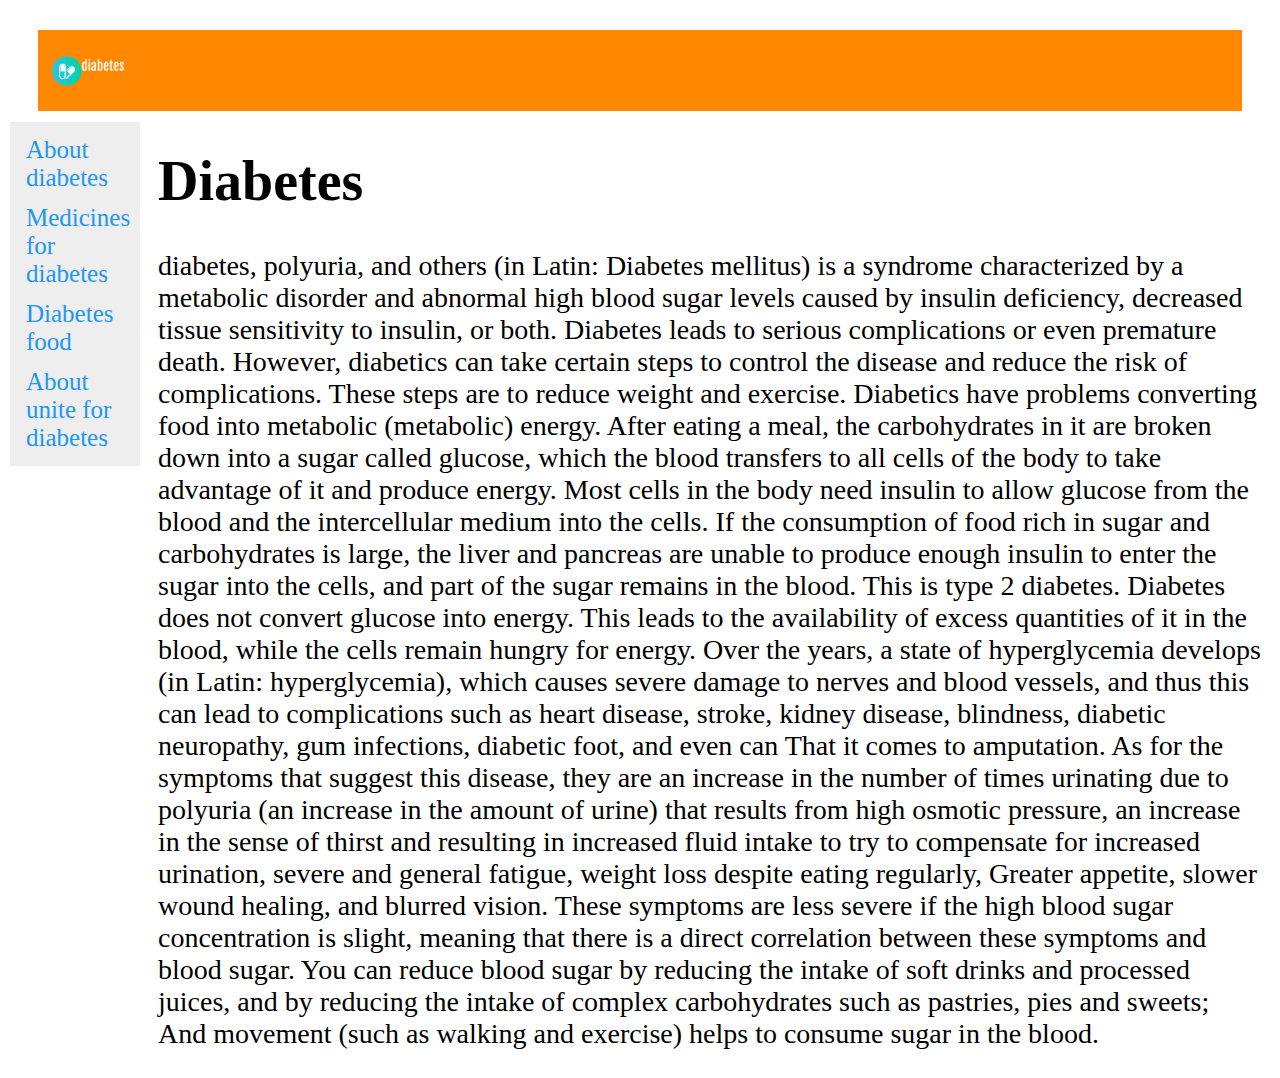
<file: index.html>
<!DOCTYPE html>
<html lang="en">
<head>
    <meta charset="UTF-8">
    <meta name="viewport" content="width=device-width, initial-scale=1">
    <title>Document</title>
    <link rel="stylesheet" href="./css/style.css">
</head>
<body>
 <div class="navbar">
   <img width="80px" src="./img/logo.png" alt="">
 </div>

 <div class="sidenav">
  <a href="./diabetes.html">About diabetes</a>
  <a href="./medicine.html">Medicines for diabetes</a>
  <a href="#">Diabetes food</a>
  <a href="#">About unite for diabetes</a>
 </div>
 <div class="main">
  <h1>Diabetes</h1>
  <p>
     diabetes, polyuria, and others (in Latin: Diabetes mellitus) is a syndrome characterized by a metabolic disorder and abnormal high blood sugar levels caused by insulin deficiency, decreased tissue sensitivity to insulin, or both. Diabetes leads to serious complications or even premature death. However, diabetics can take certain steps to control the disease and reduce the risk of complications. These steps are to reduce weight and exercise.

     Diabetics have problems converting food into metabolic (metabolic) energy. After eating a meal, the carbohydrates in it are broken down into a sugar called glucose, which the blood transfers to all cells of the body to take advantage of it and produce energy. Most cells in the body need insulin to allow glucose from the blood and the intercellular medium into the cells. If the consumption of food rich in sugar and carbohydrates is large, the liver and pancreas are unable to produce enough insulin to enter the sugar into the cells, and part of the sugar remains in the blood. This is type 2 diabetes.
 
     Diabetes does not convert glucose into energy. This leads to the availability of excess quantities of it in the blood, while the cells remain hungry for energy. Over the years, a state of hyperglycemia develops (in Latin: hyperglycemia), which causes severe damage to nerves and blood vessels, and thus this can lead to complications such as heart disease, stroke, kidney disease, blindness, diabetic neuropathy, gum infections, diabetic foot, and even can That it comes to amputation.
 
     As for the symptoms that suggest this disease, they are an increase in the number of times urinating due to polyuria (an increase in the amount of urine) that results from high osmotic pressure, an increase in the sense of thirst and resulting in increased fluid intake to try to compensate for increased urination, severe and general fatigue, weight loss despite eating regularly, Greater appetite, slower wound healing, and blurred vision. These symptoms are less severe if the high blood sugar concentration is slight, meaning that there is a direct correlation between these symptoms and blood sugar. You can reduce blood sugar by reducing the intake of soft drinks and processed juices, and by reducing the intake of complex carbohydrates such as pastries, pies and sweets; And movement (such as walking and exercise) helps to consume sugar in the blood.
    </p>
  </div>
</body>
</html>
</file>
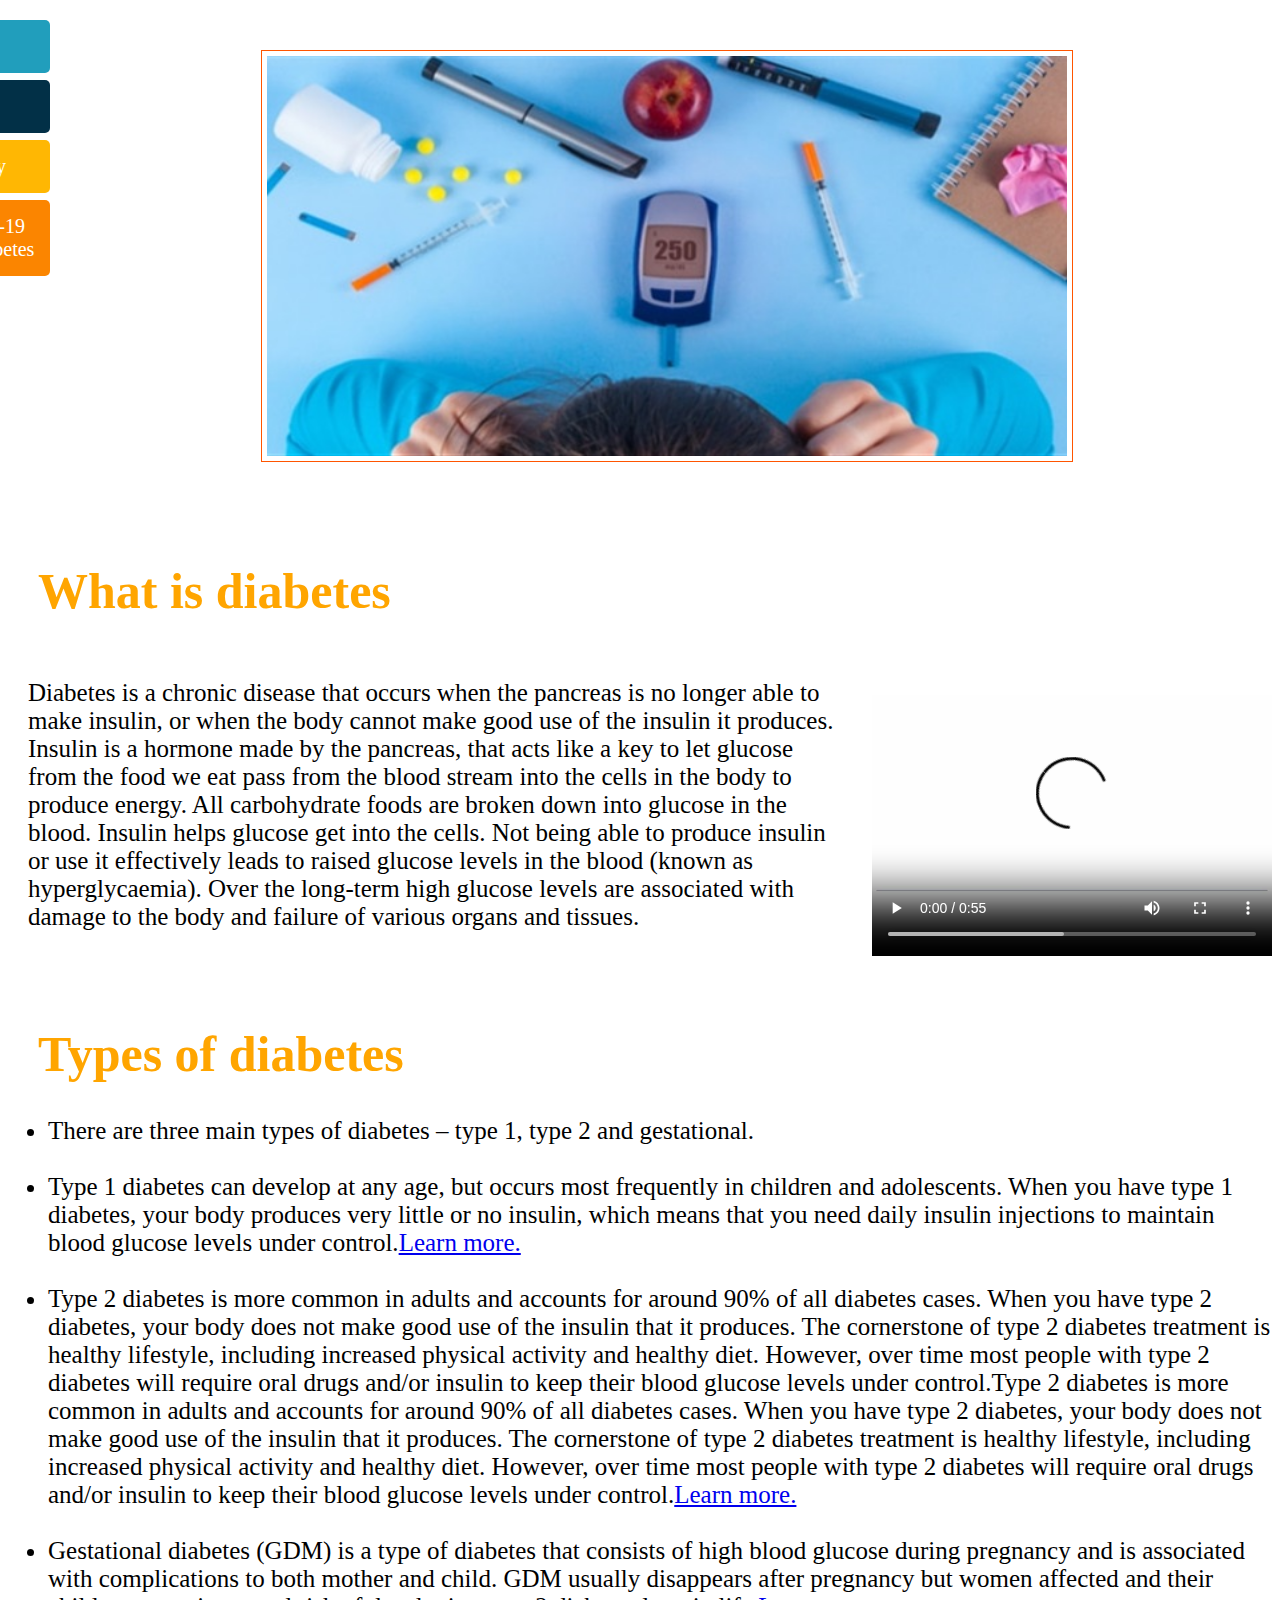
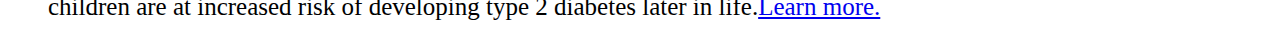
<file: diabetes.html>
<!DOCTYPE html>
<html lang="en">
<head>
    <meta charset="UTF-8">
    <meta name="viewport" content="width=device-width, initial-scale=1.0">
    <title>Document</title>
    <link rel="stylesheet" href="./css/diabetes.css">
</head>
<body>
      <div id="mySidenav" class="sidenav">
        <a href="./index1.html" id="about">Home</a>
        <a href="./facts.html" id="blog">facts</a>
        <a href="./glossary.html" id="projects">Glossary</a>
        <a href="./Covid-19.html" id="contact">COVID-19 and diabetes</a>
      </div>
      
      <img class="slideshow"  name="slideshow">
    <h1 class="title">What is diabetes</h1>
    <div class="total">
    <p class="text">
        Diabetes is a chronic disease that occurs when the pancreas is no longer able to make insulin, or when the body cannot make good use of the insulin it produces.

        Insulin is a hormone made by the pancreas, that acts like a key to let glucose from the food we eat pass from the blood stream into the cells in the body to produce energy. All carbohydrate foods are broken down into glucose in the blood. Insulin helps glucose get into the cells. 
        
        Not being able to produce insulin or use it effectively leads to raised glucose levels in the blood (known as hyperglycaemia). Over the long-term high glucose levels are associated with damage to the body and failure of various organs and tissues.
        
    </p>
     <video  width="400" controls>
      <source src="./video/Whats diabetes Video.mp4" type="video/mp4">
     <source src="./video/Whats diabetes Video.mp4 " type="video/ogg">
     Your browser does not support HTML video.
     </video>
    </div>
    <br> <br> 
    <h1 class="title2">Types of diabetes</h1>
    <ul class="text2">
      <li>There are three main types of diabetes – type 1, type 2 and gestational.</li>
      <br>
      <li>Type 1 diabetes can develop at any age, but occurs most frequently in children and adolescents. When you have type 1 diabetes, your body produces very little or no insulin, which means that you need daily insulin injections to maintain blood glucose levels under control.<a href="./type1.html">Learn more.</a></li>
      <br>
      <li>Type 2 diabetes is more common in adults and accounts for around 90% of all diabetes cases. When you have type 2 diabetes, your body does not make good use of the insulin that it produces. The cornerstone of type 2 diabetes treatment is healthy lifestyle, including increased physical activity and healthy diet. However, over time most people with type 2 diabetes will require oral drugs and/or insulin to keep their blood glucose levels under control.<a>Type 2 diabetes is more common in adults and accounts for around 90% of all diabetes cases. When you have type 2 diabetes, your body does not make good use of the insulin that it produces. The cornerstone of type 2 diabetes treatment is healthy lifestyle, including increased physical activity and healthy diet. However, over time most people with type 2 diabetes will require oral drugs and/or insulin to keep their blood glucose levels under control.<a href="./type2.html">Learn more.</a> </li>
      <br>
      <li>Gestational diabetes (GDM) is a type of diabetes that consists of high blood glucose during pregnancy and is associated with complications to both mother and child. GDM usually disappears after pregnancy but women affected and their children are at increased risk of developing type 2 diabetes later in life.<a href="./gestationaldiabetes.html">Learn more.</a></li>
    </ul>

   <script src="./js/script.js"></script>
</body>
</html>
</file>
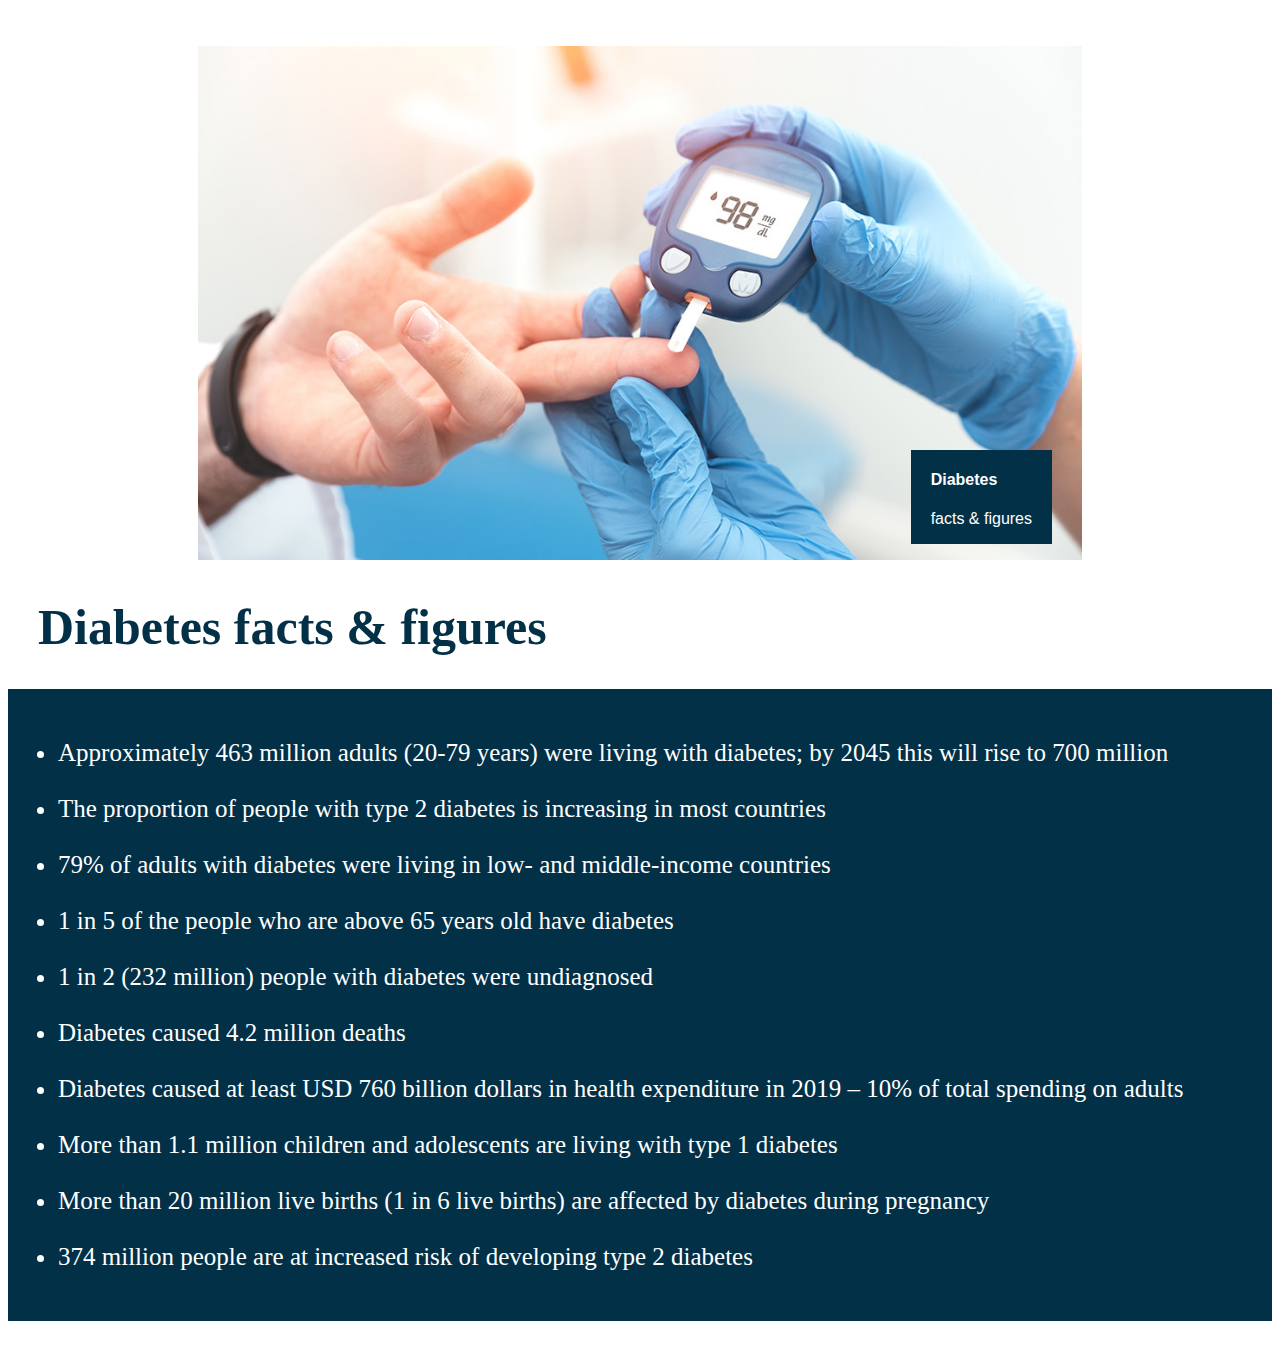
<file: facts.html>
<!DOCTYPE html>
<html lang="en">
<head>
    <meta charset="UTF-8">
    <meta name="viewport" content="width=device-width, initial-scale=1.0">
    <title>Document</title>
    <!-- <link rel="stylesheet" href="./css/facts.css"> -->
</head>
<style>
    .image{
        width: 70%;
        margin-left: 15%;
        margin-top: 3%;
    }
    .container {
    position: relative;
    font-family: Arial;
  }
  
  .text-block {
    position: absolute;
    bottom: 20px;
    right: 20px;
    background-color:#023047 ;
    color: white;
    padding-left: 20px;
    padding-right: 20px;
    margin-right: 200px;
  }
  .title{
      color: #023047;
      margin-left: 30px;
      font-size: 50px;
  }
  .text{
    font-size: 25px;
    padding-left: 50px;
    padding-top: 50px;
    padding-bottom: 50px;
    background-color: #023047;
    color: white;
  }
</style>
<body>
    <div class="container">
        <img class="image" src="./img/photo.jpeg" alt="Nature"  >
        <div class="text-block">
          <h4>Diabetes</h4>
          <p>facts & figures</p>
        </div>
      </div>
    <h1 class="title">Diabetes facts & figures</h1>
    <ul class="text">
        <li>Approximately 463 million adults (20-79 years) were living with diabetes; by 2045 this will rise to 700 million</li>
        <br>
        <li>The proportion of people with type 2 diabetes is increasing in most countries</li>
        <br>
        <li>79% of adults with diabetes were living in low- and middle-income countries</li>
        <br>
        <li>1 in 5 of the people who are above 65 years old have diabetes</li>
        <br>
        <li>1 in 2 (232 million) people with diabetes were undiagnosed</li>
        <br>
        <li>Diabetes caused 4.2 million deaths</li>
        <br>
        <li>Diabetes caused at least USD 760 billion dollars in health expenditure in 2019 – 10% of total spending on adults</li>
        <br>
        <li>More than 1.1 million children and adolescents are living with type 1 diabetes</li>
        <br>
        <li>More than 20 million live births (1 in 6 live births) are affected by diabetes during pregnancy</li>
        <br>
        <li>374 million people are at increased risk of developing type 2 diabetes</li>
    </ul>
</body>
</html>
</file>
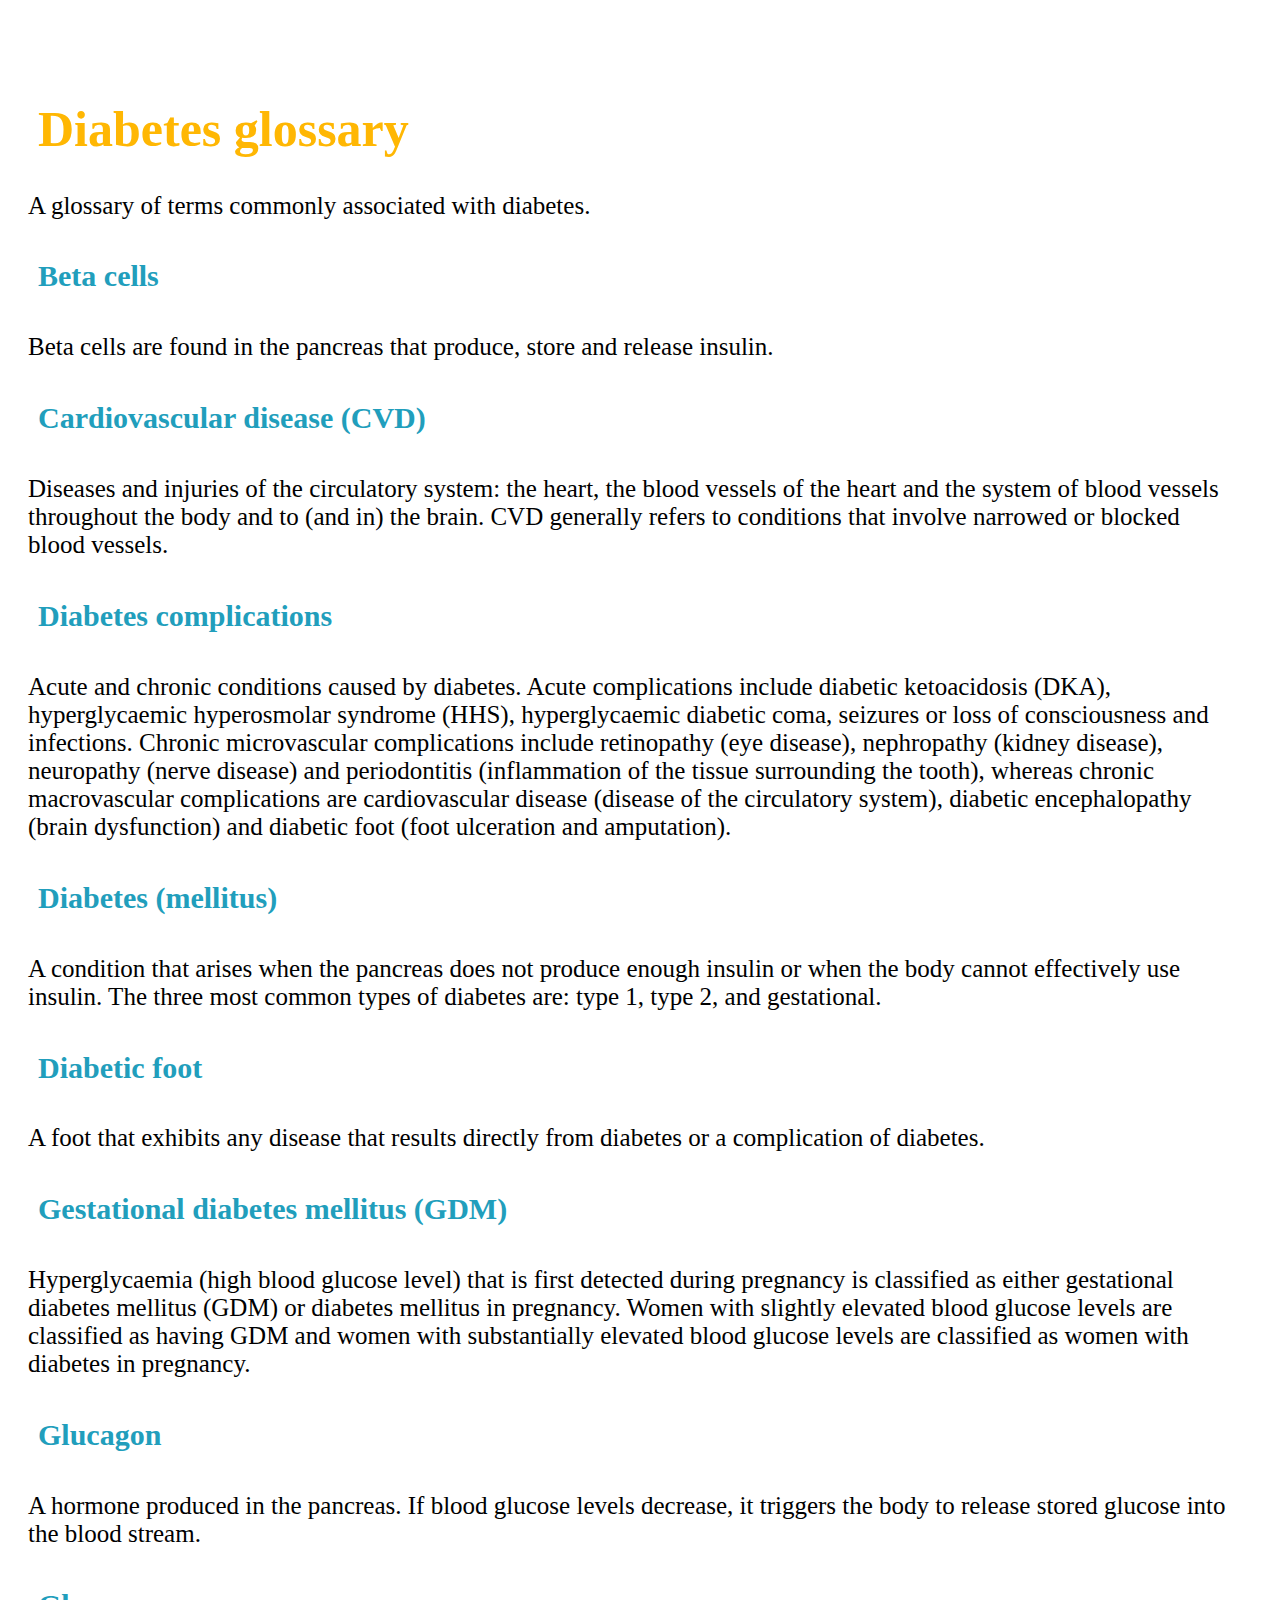
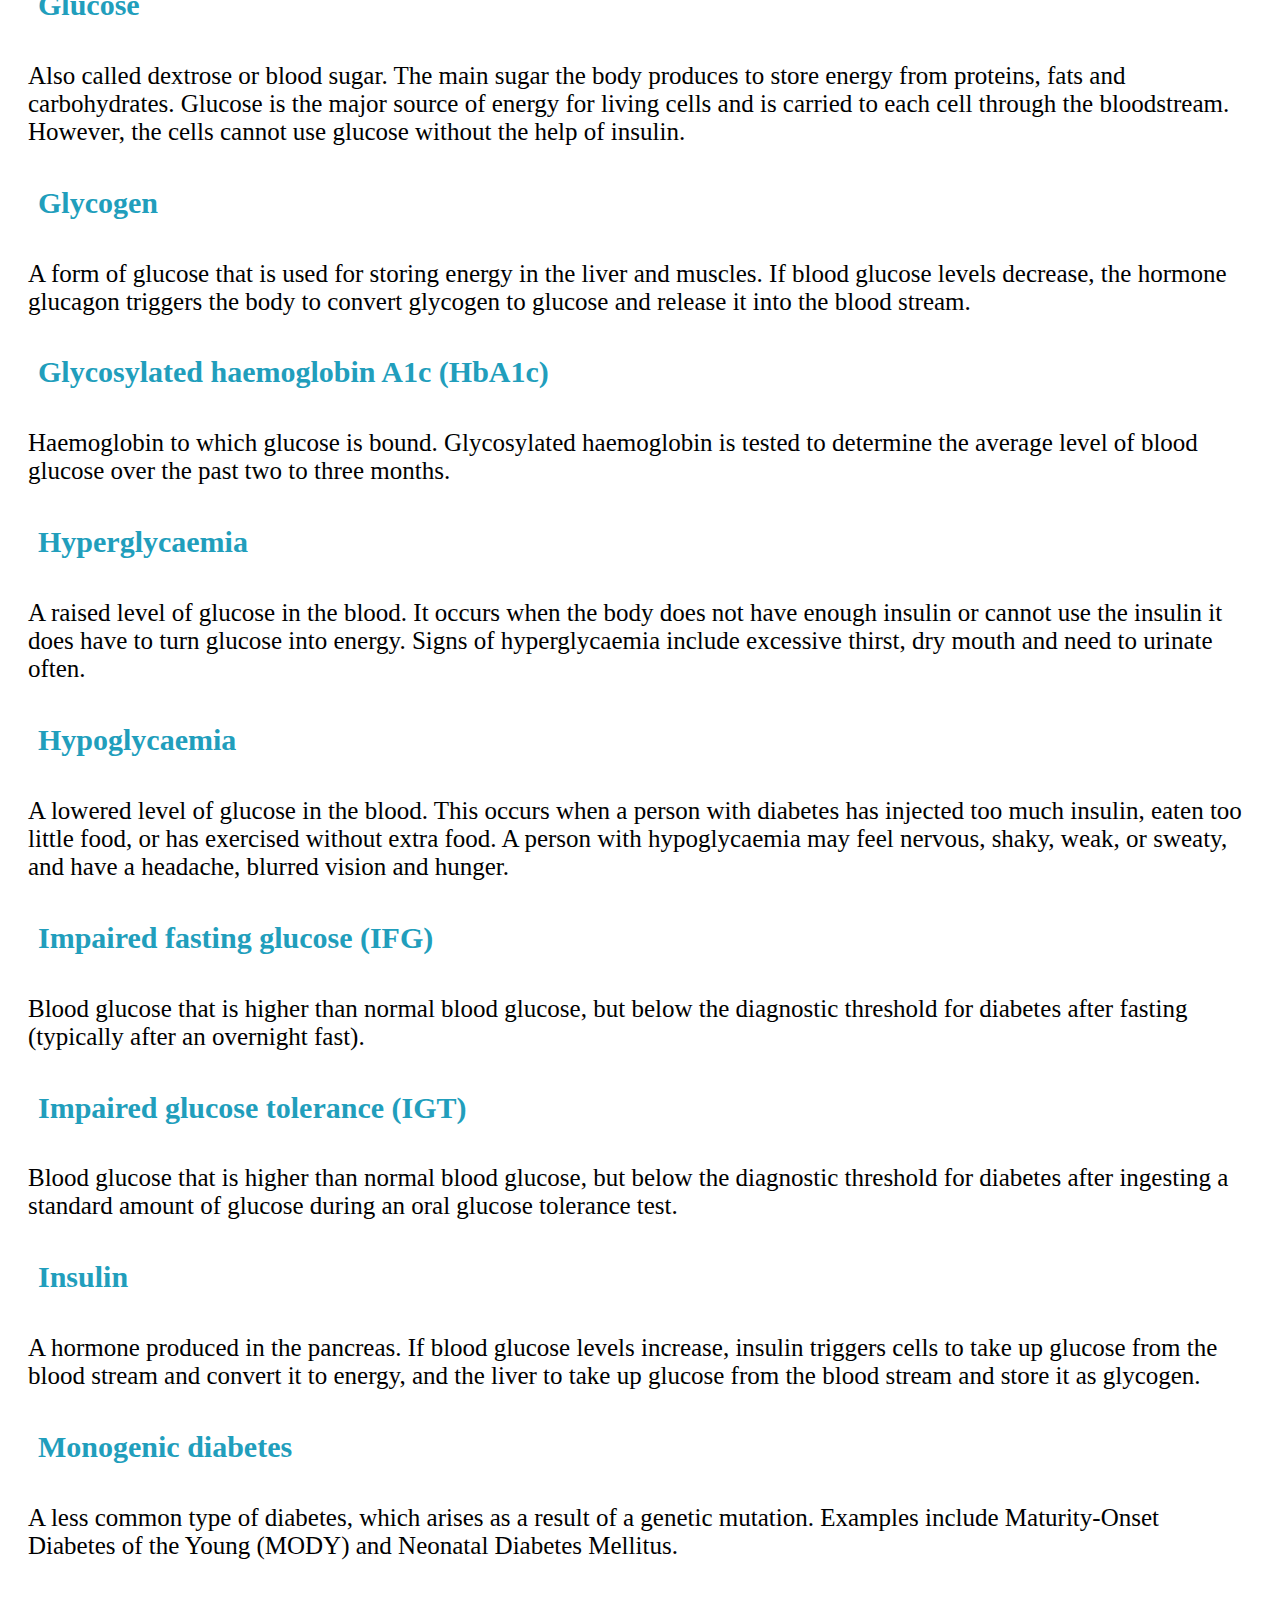
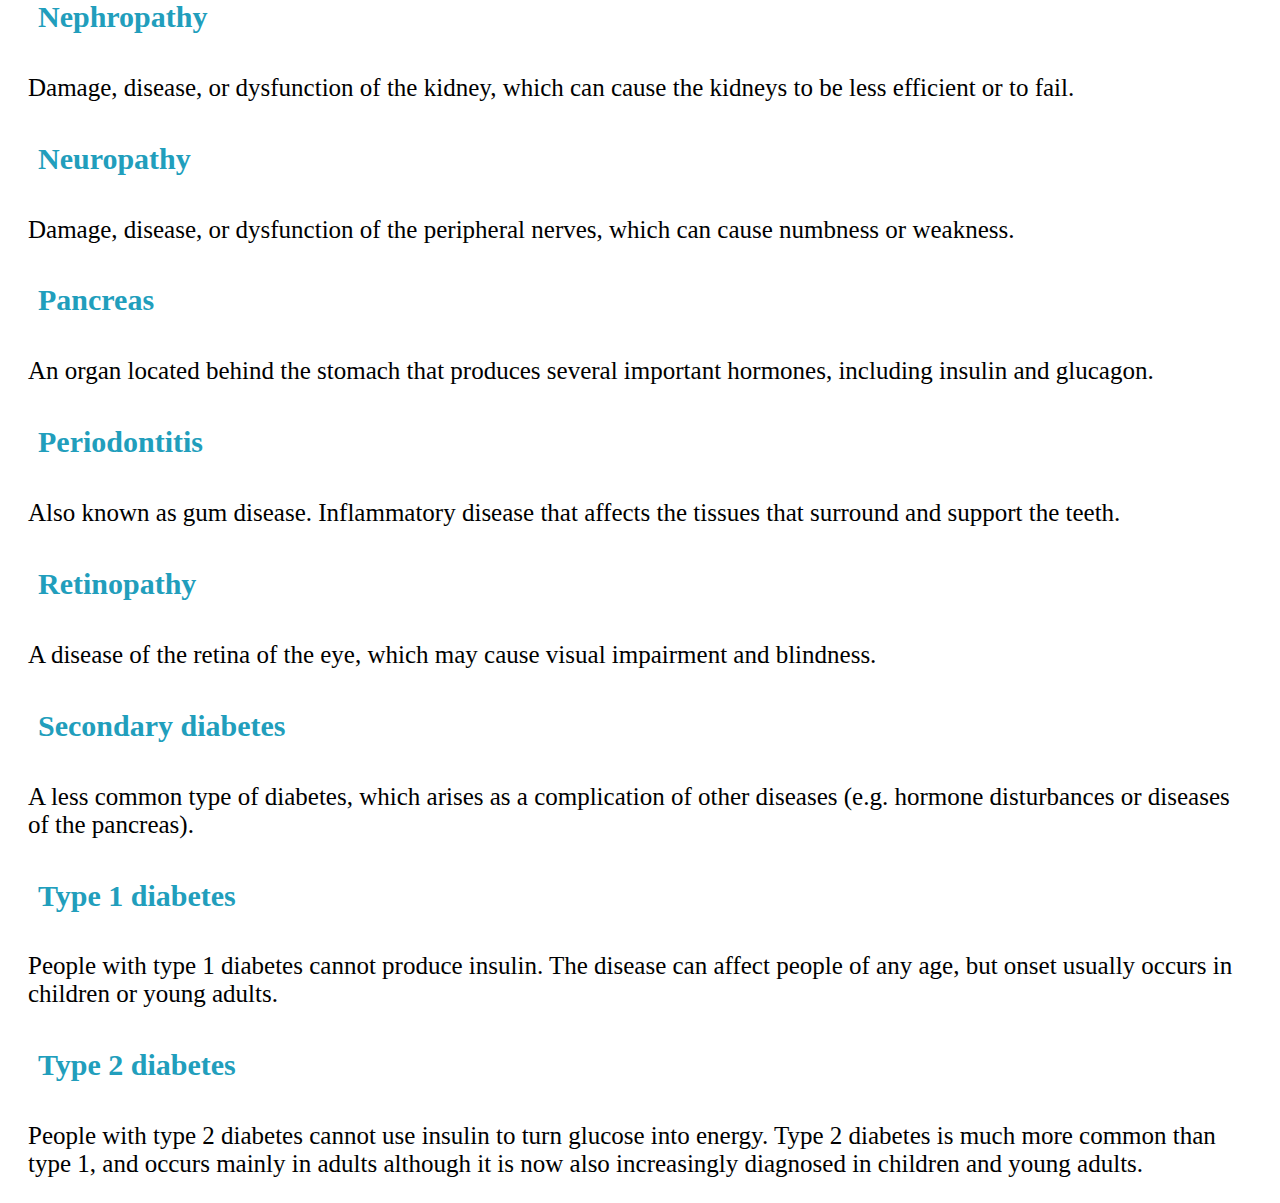
<file: glossary.html>
<!DOCTYPE html>
<html lang="en">
<head>
    <meta charset="UTF-8">
    <meta name="viewport" content="width=device-width, initial-scale=1.0">
    <title>Document</title>
    <link rel="stylesheet" href="./css/glossary.css">
</head>
<body>
    <h1 class="title">Diabetes glossary</h1>
    <p class="text">A glossary of terms commonly associated with diabetes.</p>
    <h4 class="title1">Beta cells</h4>
    <p  class="text">Beta cells are found in the pancreas that produce, store and release insulin.</p>
    <h4  class="title1">Cardiovascular disease (CVD)</h4>
    <p  class="text">Diseases and injuries of the circulatory system: the heart, the blood vessels of the heart and the system of blood vessels throughout the body and to (and in) the brain. CVD generally refers to conditions that involve narrowed or blocked blood vessels.</p>
    <h4  class="title1">Diabetes complications</h4>
    <p  class="text">Acute and chronic conditions caused by diabetes. Acute complications include diabetic ketoacidosis (DKA), hyperglycaemic hyperosmolar syndrome (HHS), hyperglycaemic diabetic coma, seizures or loss of consciousness and infections. Chronic microvascular complications include retinopathy (eye disease), nephropathy (kidney disease), neuropathy (nerve disease) and periodontitis (inflammation of the tissue surrounding the tooth), whereas chronic macrovascular complications are cardiovascular disease (disease of the circulatory system), diabetic encephalopathy (brain dysfunction) and diabetic foot (foot ulceration and amputation).</p>
    <h4  class="title1">Diabetes (mellitus)</h4>
    <p  class="text">A condition that arises when the pancreas does not produce enough insulin or when the body cannot effectively use insulin. The three most common types of diabetes are: type 1, type 2, and gestational. </p>
    <h4  class="title1">Diabetic foot</h4>
    <p class="text" >A foot that exhibits any disease that results directly from diabetes or a complication of diabetes.</p>
    <h4  class="title1">Gestational diabetes mellitus (GDM)</h4>
    <p class="text" >Hyperglycaemia (high blood glucose level) that is first detected during pregnancy is classified as either gestational diabetes mellitus (GDM) or diabetes mellitus in pregnancy. Women with slightly elevated blood glucose levels are classified as having GDM and women with substantially elevated blood glucose levels are classified as women with diabetes in pregnancy. </p>
    <h4 class="title1" >Glucagon</h4>
    <p class="text" >A hormone produced in the pancreas. If blood glucose levels decrease, it triggers the body to release stored glucose into the blood stream.</p>
    <h4  class="title1">Glucose</h4>
    <p class="text" >Also called dextrose or blood sugar. The main sugar the body produces to store energy from proteins, fats and carbohydrates. Glucose is the major source of energy for living cells and is carried to each cell through the bloodstream. However, the cells cannot use glucose without the help of insulin.</p>
    <h4  class="title1">Glycogen</h4>
    <p class="text" >A form of glucose that is used for storing energy in the liver and muscles. If blood glucose levels decrease, the hormone glucagon triggers the body to convert glycogen to glucose and release it into the blood stream. </p>
    <h4  class="title1">Glycosylated haemoglobin A1c (HbA1c)</h4>
    <p class="text" >Haemoglobin to which glucose is bound. Glycosylated haemoglobin is tested to determine the average level of blood glucose over the past two to three months.</p>
    <h4  class="title1">Hyperglycaemia</h4>
    <p  class="text">A raised level of glucose in the blood. It occurs when the body does not have enough insulin or cannot use the insulin it does have to turn glucose into energy. Signs of hyperglycaemia include excessive thirst, dry mouth and need to urinate often.</p>
    <h4  class="title1">Hypoglycaemia</h4>
    <p class="text" >A lowered level of glucose in the blood. This occurs when a person with diabetes has injected too much insulin, eaten too little food, or has exercised without extra food. A person with hypoglycaemia may feel nervous, shaky, weak, or sweaty, and have a headache, blurred vision and hunger.</p>
    <h4  class="title1">Impaired fasting glucose (IFG)</h4>
    <p class="text" >Blood glucose that is higher than normal blood glucose, but below the diagnostic threshold for diabetes after fasting (typically after an overnight fast).</p>
    <h4 class="title1" >Impaired glucose tolerance (IGT)</h4>
    <p class="text" >Blood glucose that is higher than normal blood glucose, but below the diagnostic threshold for diabetes after ingesting a standard amount of glucose during an oral glucose tolerance test. </p>
    <h4 class="title1" >Insulin</h4>
    <p class="text"  >A hormone produced in the pancreas. If blood glucose levels increase, insulin triggers cells to take up glucose from the blood stream and convert it to energy, and the liver to take up glucose from the blood stream and store it as glycogen. </p>
    <h4  class="title1">Monogenic diabetes</h4>
    <p class="text" >A less common type of diabetes, which arises as a result of a genetic mutation.  Examples include Maturity-Onset Diabetes of the Young (MODY) and Neonatal Diabetes Mellitus. </p>
    <h4 class="title1" >Nephropathy</h4>
    <p class="text" >Damage, disease, or dysfunction of the kidney, which can cause the kidneys to be less efficient or to fail.</p>
    <h4 class="title1" >Neuropathy</h4>
    <p class="text" >Damage, disease, or dysfunction of the peripheral nerves, which can cause numbness or weakness.</p>
    <h4 class="title1" >Pancreas</h4>
    <p  class="text">An organ located behind the stomach that produces several important hormones, including insulin and glucagon.</p>
    <h4 class="title1" >Periodontitis </h4>
    <p  class="text">Also known as gum disease. Inflammatory disease that affects the tissues that surround and support the teeth.  </p>
    <h4  class="title1">Retinopathy</h4>
    <p class="text" >A disease of the retina of the eye, which may cause visual impairment and blindness.</p>
    <h4  class="title1">Secondary diabetes</h4>
    <p class="text" >A less common type of diabetes, which arises as a complication of other diseases (e.g. hormone disturbances or diseases of the pancreas).</p>
    <h4 class="title1" > Type 1 diabetes</h4>
    <p class="text" >People with type 1 diabetes cannot produce insulin. The disease can affect people of any age, but onset usually occurs in children or young adults. </p>
    <h4  class="title1">Type 2 diabetes</h4>
    <p  class="text">People with type 2 diabetes cannot use insulin to turn glucose into energy. Type 2 diabetes is much more common than type 1, and occurs mainly in adults although it is now also increasingly diagnosed in children and young adults.</p>
</body>
</html>
</file>
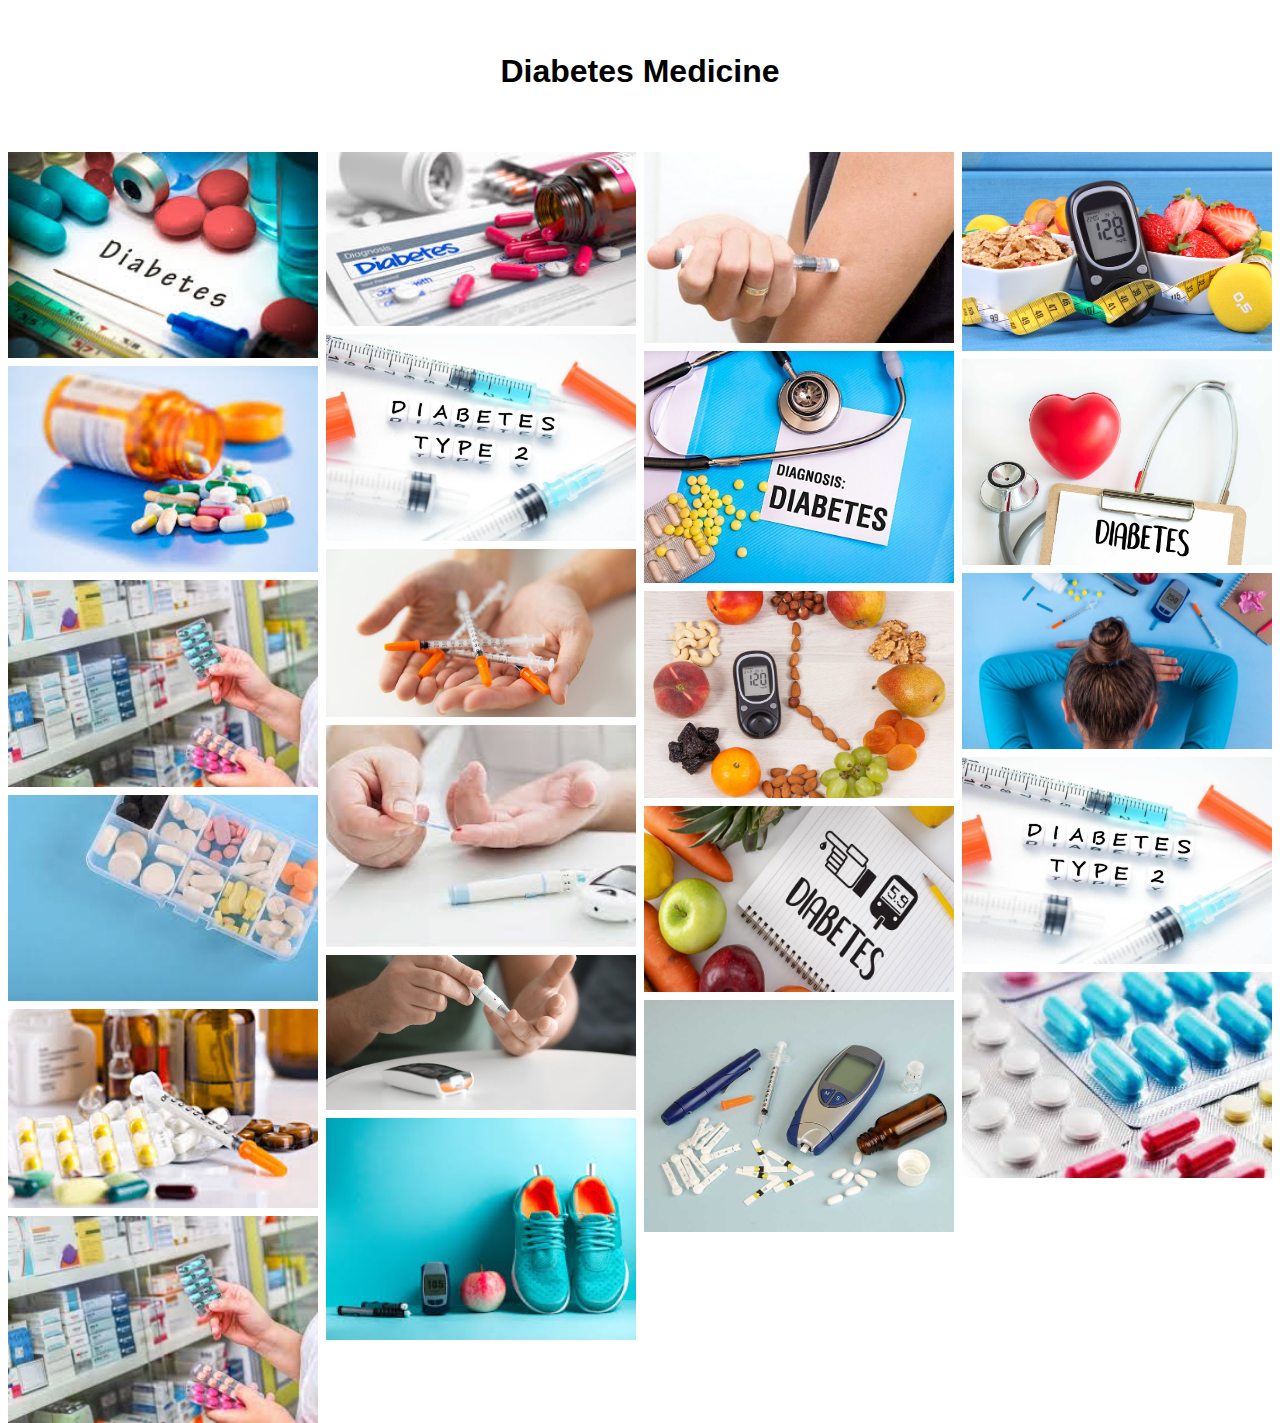
<file: medicine.html>
<!DOCTYPE html>
<html lang="en">
<head>
    <meta charset="UTF-8">
    <meta name="viewport" content="width=device-width, initial-scale=1.0">
    <title>Document</title>
</head>
<style>
    * {
      box-sizing: border-box;
    }
    
    body {
      margin: 0;
      font-family: Arial;
    }
    
    .header {
      text-align: center;
      padding: 32px;
    }
    
    .row {
      display: -ms-flexbox; 
      display: flex;
      -ms-flex-wrap: wrap;
      flex-wrap: wrap;
      padding: 0 4px;
    }
    
    
    .column {
      -ms-flex: 25%;
      flex: 25%;
      max-width: 25%;
      padding: 0 4px;
    }
    
    .column img {
      margin-top: 8px;
      vertical-align: middle;
      width: 100%;
    }
    
    
    @media screen and (max-width: 800px) {
      .column {
        -ms-flex: 50%;
        flex: 50%;
        max-width: 50%;
      }
    }
    
   
    @media screen and (max-width: 600px) {
      .column {
        -ms-flex: 100%;
        flex: 100%;
        max-width: 100%;
      }
    }
    </style>
<body>
  
       
        
        <!-- Header -->
        <div class="header">
          <h1>Diabetes Medicine</h1>
        </div>
        
        <!-- Photo Grid -->
        <div class="row"> 
          <div class="column">
            <img src="./img/تنزيل.jpg" style="width:100%">
            <img src="./img/تنزيل (7).jpg" style="width:100%">
            <img src="./img/تنزيل (6).jpg" style="width:100%">
            <img src="./img/تنزيل (5).jpg" style="width:100%">
            <img src="./img/تنزيل (4).jpg" style="width:100%">
            <img src="./img/تنزيل (3).jpg" style="width:100%">
          </div>
          <div class="column">
            <img src="./img/تنزيل (1).jpg" style="width:100%">
            <img src="./img/diabetes-type-2.jpg" style="width:100%">
            <img src="./img/image-6.jpg" style="width:100%">
            <img src="./img/3.jpg" style="width:100%">
            <img src="./img/background-3.png" style="width:100%">
            <img src="./img/images.jpg" style="width:100%">
          </div>  
          <div class="column">
            <img src="./img/WorldDiabetesDay38.jpg" style="width:100%">
            <img src="./img/image-3.jpg" style="width:100%">
            <img src="./img/image-5.jpg" style="width:100%">
            <img src="./img/image-7.jpg" style="width:100%">
            <img src="./img/image-8.jpg" style="width:100%">
          </div>
          <div class="column">
            <img src="./img/image-2.jpg" style="width:100%">
            <img src="./img/image-1.jpg" style="width:100%">
            <img src="./img/diabetes-7th-ap.jpg" style="width:100%">
            <img src="./img/diabetes-type-2.jpg" style="width:100%">
            <img src="./img/تنزيل (2).jpg" style="width:100%">
    
          </div>
        </div>
        
 
</body>
</html>
</file>
<file: css/style.css>
/*header*/
img{
  float: left;
  padding-top: 1px;
  padding-left: 10px;
}
.navbar {
  margin: 30px;
  overflow: hidden;
  background-color:#ff8800;
}
/*the eand of the header*/

.sidenav {
  margin-top: 8%;
  width: 130px;
  position: fixed;
  z-index: 1;
  top: 20px;
  left: 10px;
  background: #eee;
  overflow-x: hidden;
  padding: 8px 0;
}

.sidenav a {
  padding: 6px 8px 6px 16px;
  text-decoration: none;
  font-size: 25px;
  color: #2196F3;
  display: block;
}

.sidenav a:hover {
  color: #064579;
}

.main {
  margin-left: 140px; /* Same width as the sidebar + left position in px */
  font-size: 28px; /* Increased text to enable scrolling */
  padding: 0px 10px;
}

@media screen and (max-height: 450px) {
  .sidenav {padding-top: 15px;}
  .sidenav a {font-size: 18px;}
}
</file>
<file: css/diabetes.css>
#mySidenav a {
    position: absolute;
    left: -80px;
    transition: 0.3s;
    padding: 15px;
    width: 100px;
    text-decoration: none;
    font-size: 20px;
    color: white;
    border-radius: 0 5px 5px 0;
  }
  
  #mySidenav a:hover {
    left: 0;
  }
  
  #about {
    top: 20px;
    background-color: #219ebc;
  }
  
  #blog {
    top: 80px;
    background-color: #023047;
  }
  
  #projects {
    top: 140px;
    background-color: #ffb703;
  }
  
  #contact {
    top: 200px;
    background-color: #fb8500;
  }

  /*slideshow*/
  .slideshow{
    width: 800px;
    height: 400px;
    display: block;
    margin: 50px auto;
   border: 1px solid #f50;
   padding: 5px;
   margin-left: 20%;
}
 /*the eand of the slideshow*/
  .title{
      color: orange;
      margin-left: 30px;
      font-size: 50px;
      margin-top: 100px;
  }
  .total{
    display: flex;
  }
  .text{
    font-size: 25px;
    padding-left: 20px;
    padding-right: 30px;
  }
  .title2{
    color: orange;
    margin-left: 30px;
    font-size: 50px;
  }
  .text2{
    font-size: 25px; 
  }
</file>
<file: css/glossary.css>
.title{
    color: #ffb703;
    margin-left: 30px;
    font-size: 50px;
    margin-top: 100px;
}
.title1{
    color: #219ebc ;
    margin-left: 30px;
    font-size: 30px; 
}
.text{
    font-size: 25px;
    padding-left: 20px;
    padding-right: 30px;
  }
</file>
